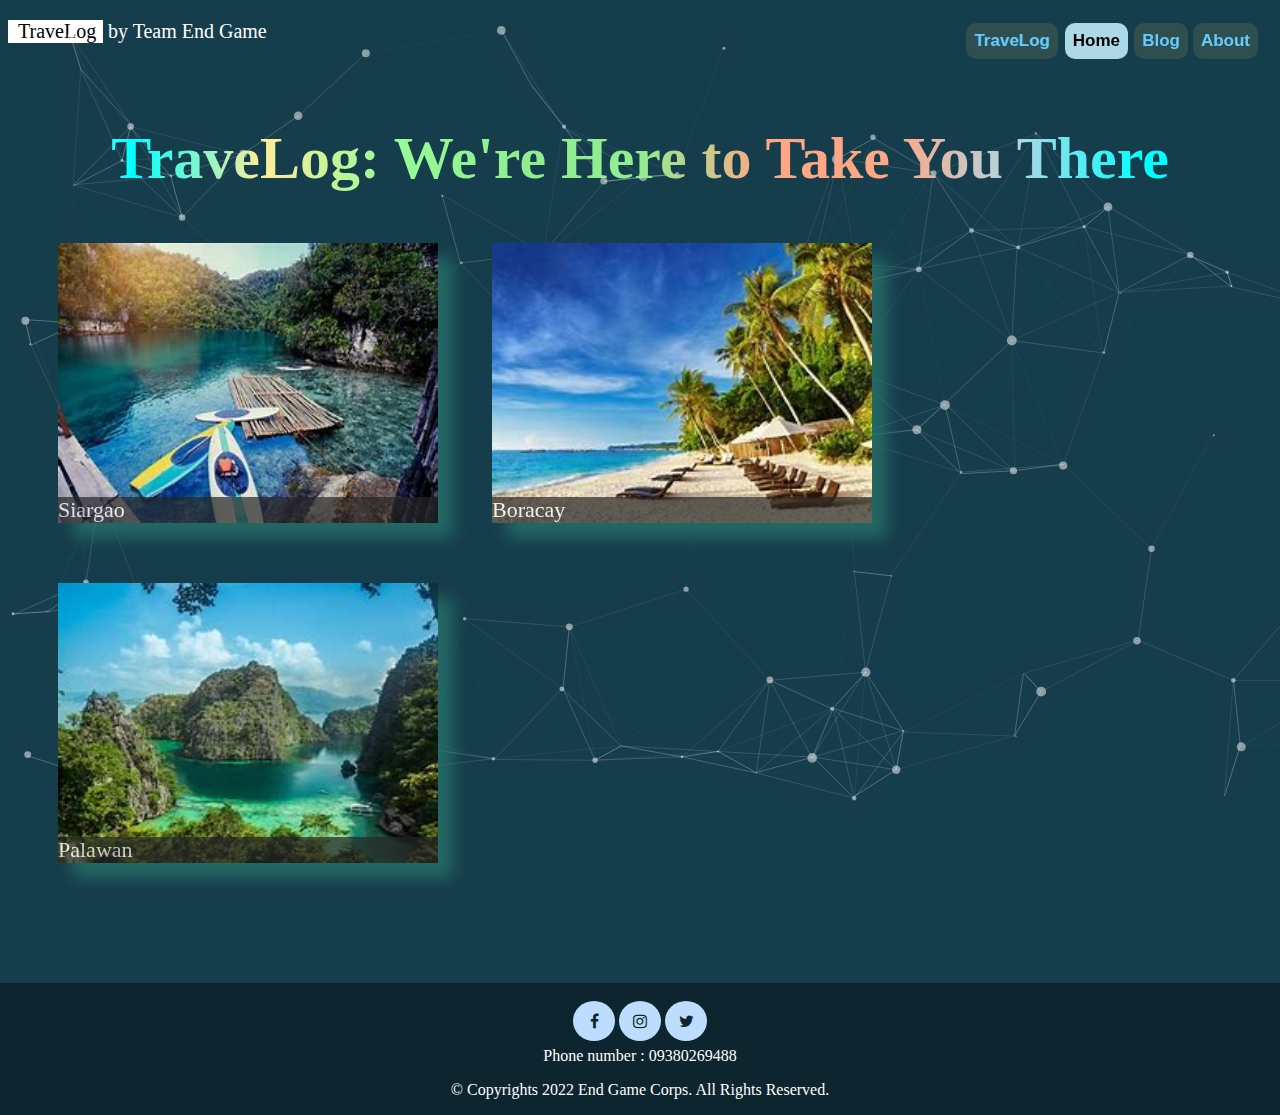
<file: index.html>
<!DOCTYPE html>
<html>
<head>
	<meta charset="utf-8">
	<meta name="viewport" content="width=device-width, initial-scale=1">
	<link rel="stylesheet" type="text/css" href="Home.css">
	<link rel="stylesheet" href="https://cdnjs.cloudflare.com/ajax/libs/font-awesome/4.7.0/css/font-awesome.min.css">
	<title>Home</title>
</head>

<body>
	<div id="particles-js"></div>
	<script type="text/javascript" src="particles.js"></script>
<script type="text/javascript" src="app.js"></script>

<nav>
	<p class="p1">TraveLog</p>
	<p class="p2">by Team End Game</p>
	<a class="button" href="TraveLog.html" id="button">TraveLog</a>
	<a class="button1" href="index.html" id="button1">Home</a>
	<a class="button2" href="Blog.html" id="button2">Blog</a>
    <a class="button3" href="About.html" id="button3">About</a>
</nav>   

<div class="menu" onclick="myFunction(this)">
  <div class="bar1"></div>
  <div class="bar2"></div>
  <div class="bar3"></div>
 <ul>
        <li><a class="b2" href="TraveLog.html" id="button">TraveLog</a></li>
 	<li><a class="b1" href="index.html" id="button1">Home</a></li>
	<li><a class="b2" href="Blog.html" id="button2">Blog</a></li>
   	<li><a class="b3" href="About.html" id="button3">About</a></li>
 </ul>
</div>
<script>
function myFunction(x) {
  x.classList.toggle("change");
}
</script> 

<h1 class="header">TraveLog: We're Here to Take You There</h1>

<section class="home">

<div class="pic1">
	<img src="SiargaoPics/Siargao.jfif" alt="Siargao" width="380" height="280">
	<div class="bottom-left">Siargao</div>
</div>
	<div class="pic2">
	<img id="bora" src="BoracayPics/Boracay.jfif" alt="Boracay" width="380" height="280">
	<div class="bottom-left">Boracay</div>
</div>
	<div class="pic3">
	<img src="PalawanPics/Palawan.jfif" alt="Palawan" width="380" height="280">
	<div class="bottom-left">Palawan</div>
</div>
 
</section>


<section class="home2">
<figure class="img1">
	<img src="SiargaoPics/Siargao.jfif" alt="Siargao" width="380" height="280">
	<figcaption>Siargao</figcaption>
</figure>
<figure class="img2">
	<img src="BoracayPics/Boracay.jfif" alt="Boracay" width="380" height="280">
	<figcaption>Boracay</figcaption>
</figure>
	<figure  class="img3">
	<img src="PalawanPics/Palawan.jfif" alt="Palawan" width="380" height="280">
	<figcaption>Palawan</figcaption>
</figure>
</section>

	
<div class="end">
	<br>
	<a href="https://www.facebook.com/profile.php?id=100088860035411&mibextid=ZbWKwL" class="fa fa-facebook"></a>
	<a href="https://www.instagram.com/travelog_blog/" class="fa fa-instagram"></a>
	<a href="https://twitter.com/TraveLog_blog?t=EOVPJsuxERHLTz2w1bLsKA&s=09" class="fa fa-twitter"></a>
	<p>Phone number : 09380269488</p>
	<p>© Copyrights 2022 End Game Corps. All Rights Reserved.</p>
</div>

<br>
</body>
 
</html>
</file>
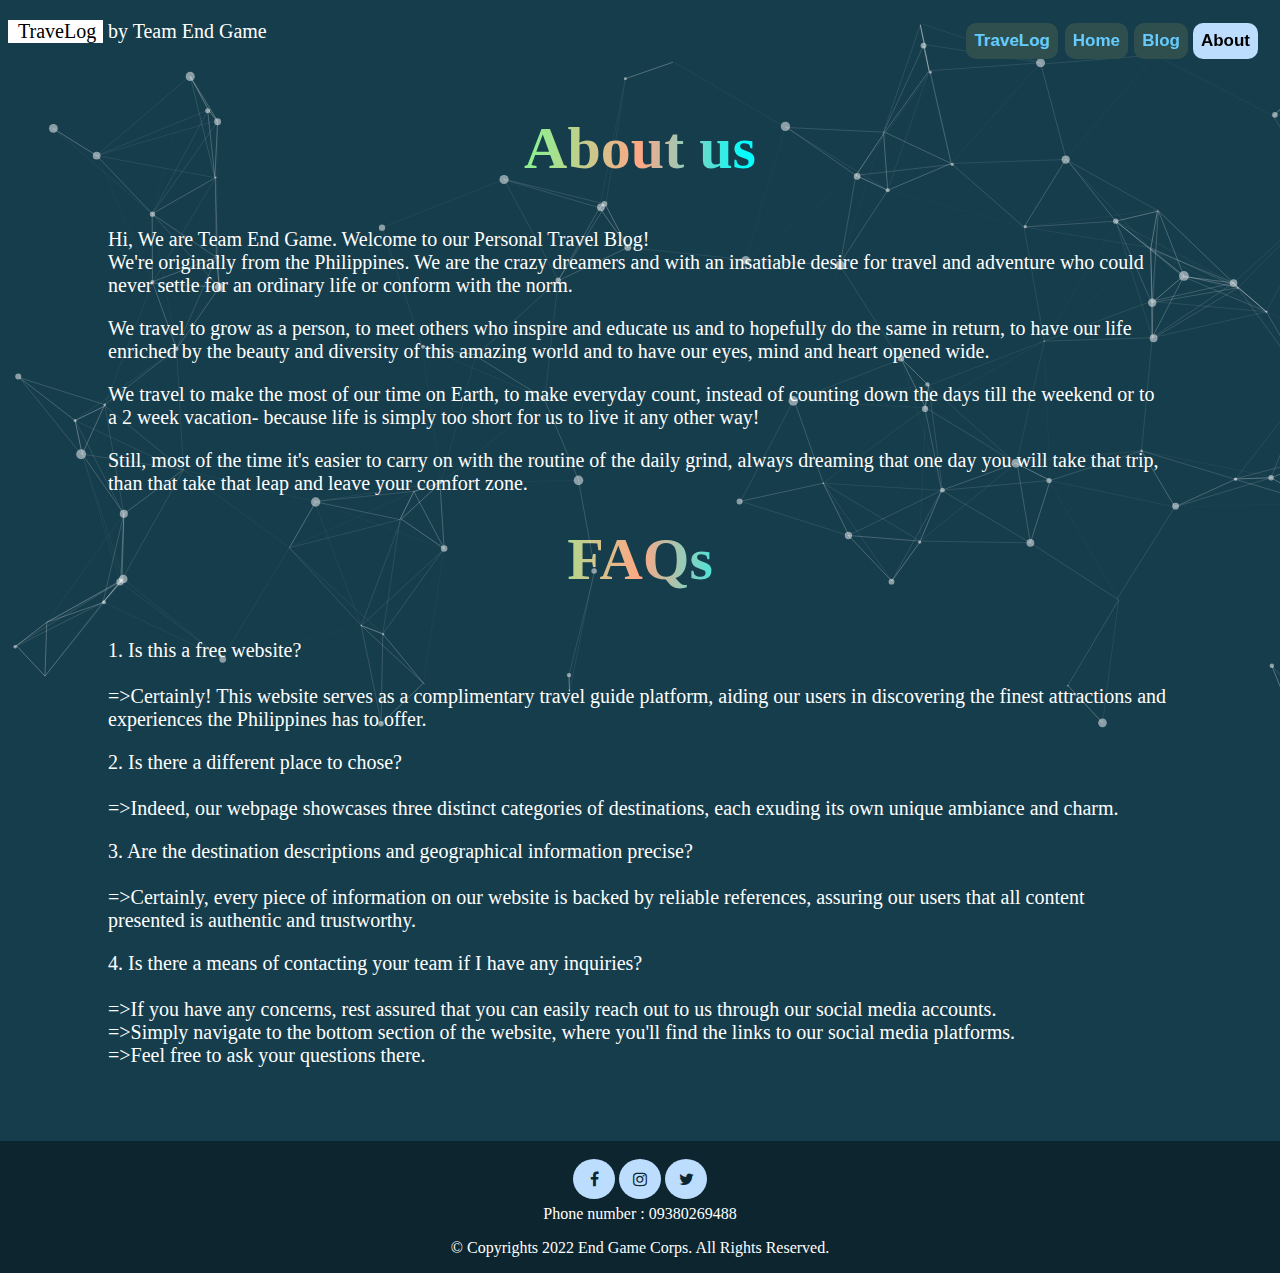
<file: About.html>
<!DOCTYPE html>
<html>
<head>
	<meta charset="utf-8">
	<meta name="viewport" content="width=device-width, initial-scale=1">
	<link rel="stylesheet" type="text/css" href="About.css">
	<link rel="stylesheet" href="https://cdnjs.cloudflare.com/ajax/libs/font-awesome/4.7.0/css/font-awesome.min.css">
	<title>About us</title>
</head>
<body>
<div id="particles-js"></div>
<script type="text/javascript" src="particles.js"></script>
<script type="text/javascript" src="app.js"></script>

	<nav>
		<p class="p1">TraveLog</p>
		<p class="p2">by Team End Game</p>
		<a class="button" href="TraveLog.html" id="button">TraveLog</a>
		<a class="button1" href="index.html">Home</a>
		<a class="button2" href="Blog.html">Blog</a>
   		<a class="button3" href="About.html">About</a>
   	</nav>
<div class="menu" onclick="myFunction(this)">
  <div class="bar1"></div>
  <div class="bar2"></div>
  <div class="bar3"></div>
 <ul>
        <li><a class="b2" href="TraveLog.html" id="button">TraveLog</a></li>
 	<li><a class="b1" href="index.html" id="button1">Home</a></li>
	<li><a class="b2" href="Blog.html" id="button2">Blog</a></li>
   	<li><a class="b3" href="About.html" id="button3">About</a></li>
 </ul>
</div>
<script>
function myFunction(x) {
  x.classList.toggle("change");
}
</script>
<h1 class="header">About us</h1>
	<section class="about">		
		<p class="p3">
			Hi, We are Team End Game. Welcome to our Personal Travel Blog!<br>
			We're originally from the Philippines. We are the crazy dreamers and with an insatiable desire for travel and adventure who could<br>
			never settle for an ordinary life or conform with the norm.
		</p>
		<p class="p4">
			We travel to grow as a person, to meet others who inspire and educate us and to hopefully do the same in return, to have our life<br>
			enriched by the beauty and diversity of this amazing world and to have our eyes, mind and heart opened wide.
		</p>
			<p class="p5">
			We travel to make the most of our time on Earth, to make everyday count, instead of counting down the days till the weekend or to<br>
			a 2 week vacation- because life is simply too short for us to live it any other way!
		</p>
			<p class="p6">
			Still, most of the time it's easier to carry on with the routine of the daily grind, always dreaming that one day you will take that trip,<br>
			than that take that leap and leave your comfort zone.
		</p>
	</section>
	<h1 class="header">FAQs</h1>
	<section class="about">		
		<p class="p3">
			1. Is this a free website?<br><br>
			=>Certainly! This website serves as a complimentary travel guide platform, aiding our users in discovering the finest attractions and <br>
			experiences the Philippines has to offer.

		</p>
		<p class="p4">
			2. Is there a different place to chose?<br><br>
			=>Indeed, our webpage showcases three distinct categories of destinations, each exuding its own unique ambiance and charm. 
		</p>
			<p class="p5">
			3. Are the destination descriptions and geographical information precise?<br><br>
			=>Certainly, every piece of information on our website is backed by reliable references, assuring our users that all content <br>
			presented is authentic and trustworthy.
		</p>
			<p class="p6">
			4. Is there a means of contacting your team if I have any inquiries?<br><br>
			=>If you have any concerns, rest assured that you can easily reach out to us through our social media accounts. <br>
			=>Simply navigate to the bottom section of the website, where you'll find the links to our social media platforms. <br>
			=>Feel free to ask your questions there.
		</p>
	</section>
<br><br><br>
<div class="end">
	<br>
	<a href="https://www.facebook.com/profile.php?id=100088860035411&mibextid=ZbWKwL" class="fa fa-facebook"></a>
	<a href="https://www.instagram.com/travelog_blog/" class="fa fa-instagram"></a>
	<a href="https://twitter.com/TraveLog_blog?t=EOVPJsuxERHLTz2w1bLsKA&s=09" class="fa fa-twitter"></a>
	<p>Phone number : 09380269488</p>
	<p>© Copyrights 2022 End Game Corps. All Rights Reserved.</p>
</div>

</body>
</html>
</file>
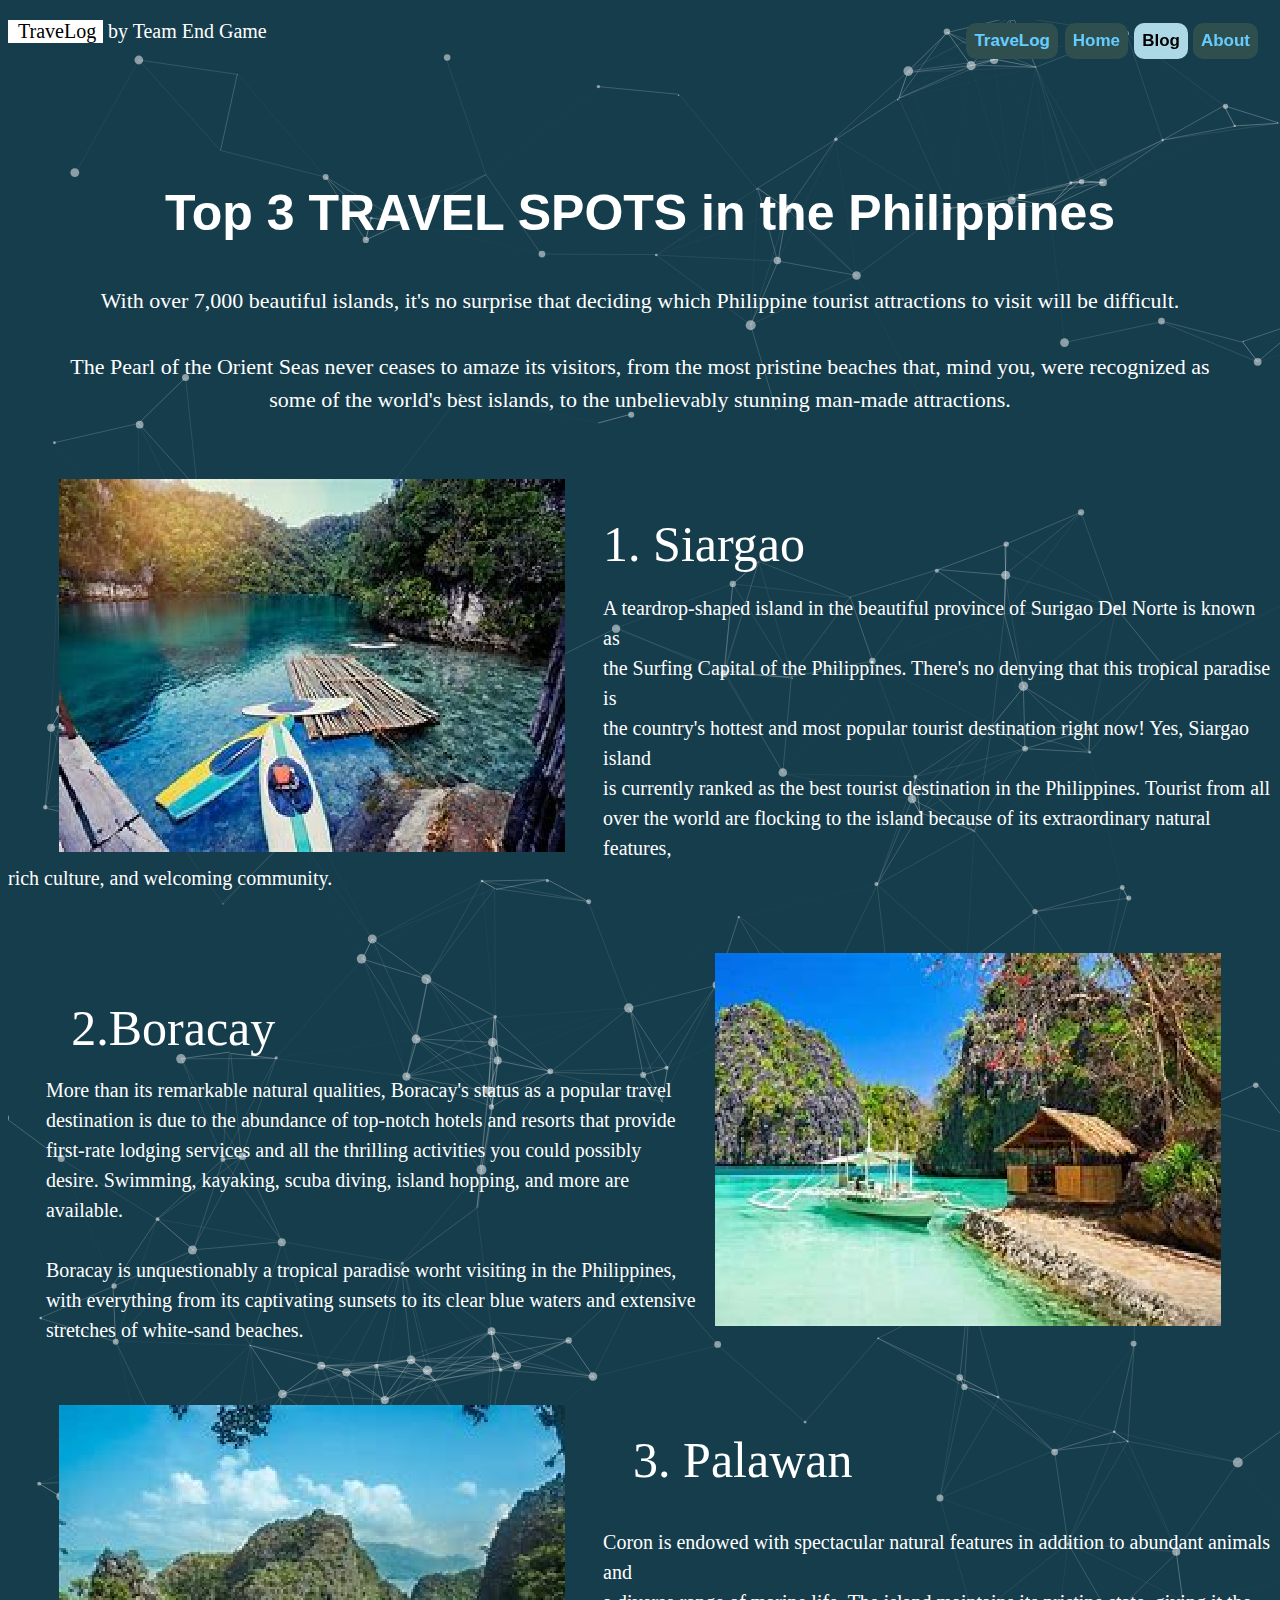
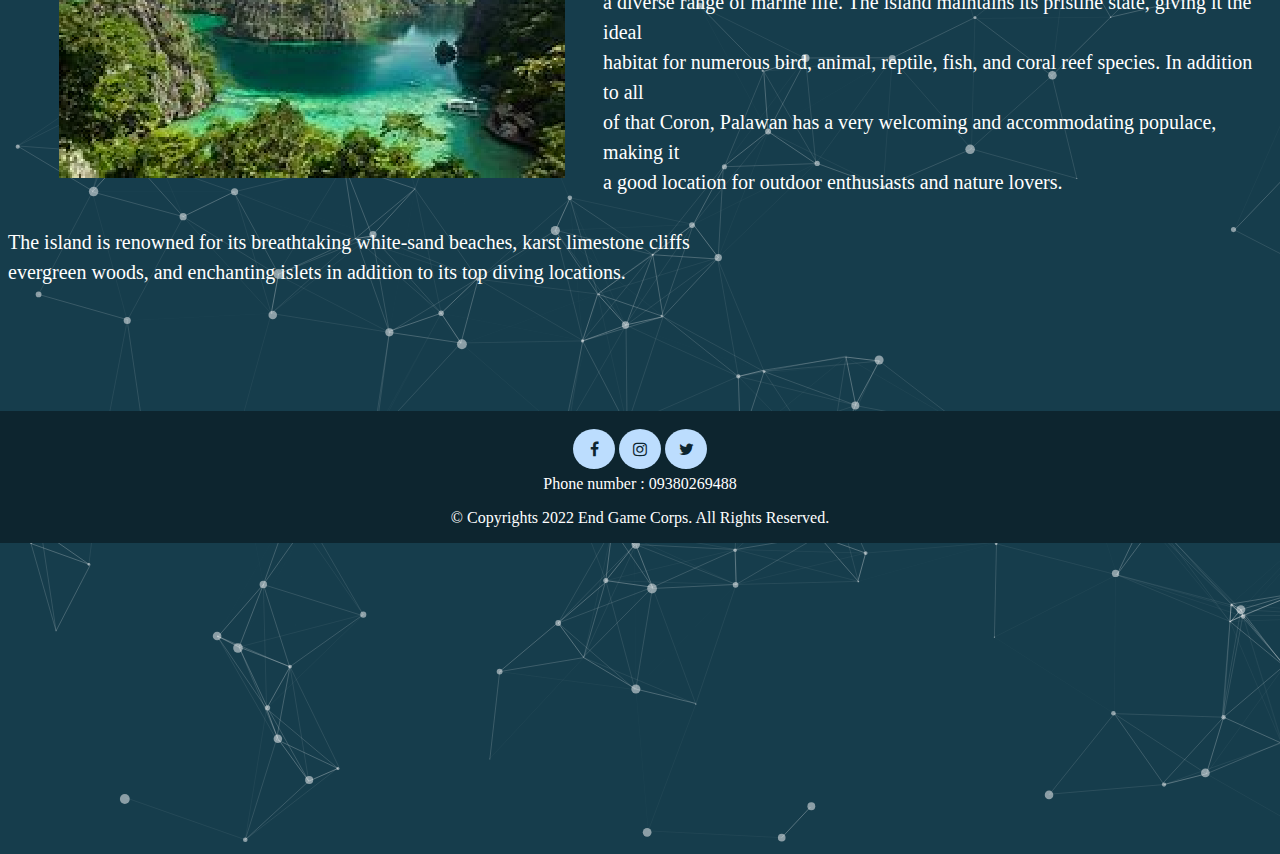
<file: Blog.html>
<!DOCTYPE html>
<html>
<head>
	<meta charset="utf-8">
	<meta name="viewport" content="width=device-width, initial-scale=1">
	<link rel="stylesheet" type="text/css" href="Blog.css">
	<link rel="stylesheet" href="https://cdnjs.cloudflare.com/ajax/libs/font-awesome/4.7.0/css/font-awesome.min.css">
	<title>Blog</title>
</head>
<body>
<div id="particles-js"></div>
<script type="text/javascript" src="particles.js"></script>
<script type="text/javascript" src="app.js"></script>


	<nav>
	<p class="p1">TraveLog</p>
	<p class="p2">by Team End Game</p>
	<a class="button" href="TraveLog.html" id="button">TraveLog</a>
	<a class="button1" href="index.html" id="button1">Home</a>
	<a class="button2" href="Blog.html" id="button2">Blog</a>
    <a class="button3" href="About.html" id="button3">About</a>
	</nav>
<div class="menu" onclick="myFunction(this)">
  <div class="bar1"></div>
  <div class="bar2"></div>
  <div class="bar3"></div>
 <ul>
        <li><a class="b1" href="TraveLog.html" id="button">TraveLog</a></li>
 	<li><a class="b1" href="index.html" id="button1">Home</a></li>
	<li><a class="b2" href="Blog.html" id="button2">Blog</a></li>
   	<li><a class="b3" href="About.html" id="button3">About</a></li>
 </ul>
</div>
<script>
function myFunction(x) {
  x.classList.toggle("change");
}
</script>
	
	
	
	
    <h2 class="header">Top 3 TRAVEL SPOTS in the Philippines</h1>
<section class="blog">
    <p class="p3">With over 7,000 beautiful islands, it's no surprise that deciding which Philippine tourist attractions to visit will be difficult.<br><br>
    The Pearl of the Orient Seas never ceases to amaze its visitors, from the most pristine beaches that, mind you, were recognized as<br>
    some of the world's best islands, to the unbelievably stunning man-made attractions.</p>
   	<img src="SiargaoPics/Siargao.jfif" class="pic1" align="left">
   	<br><br>
   	<a href="https://guidetothephilippines.ph/articles/what-to-experience/siargao-tourist-spots" class="p4">1. Siargao</a><br>
   	<p class="p5">
   		A teardrop-shaped island in the beautiful province of Surigao Del Norte is known as<br>
   		the Surfing Capital of the Philippines. There's no denying that this tropical paradise is<br>
   		the country's hottest and most popular tourist destination right now! Yes, Siargao island<br>
   		is currently ranked as the best tourist destination in the Philippines. Tourist from all<br>
   		over the world are flocking to the island because of its extraordinary natural features,<br>
   		rich culture, and welcoming community.
   </p>

   	<img src="BoracayPics/Boracay2.jfif" class="pic2" align="right">
   	<br><br>
   	<p class="p6">2.Boracay</p><br>
   	<p class="p7">
   		More than its remarkable natural qualities, Boracay's status as a popular travel<br>
   		destination is due to the abundance of top-notch hotels and resorts that provide<br>
   		first-rate lodging services and all the thrilling activities you could possibly<br>
   		desire. Swimming, kayaking, scuba diving, island hopping, and more are available.<br><br>
   		Boracay is unquestionably a tropical paradise worht visiting in the Philippines,<br>
   		with everything from its captivating sunsets to its clear blue waters and extensive<br>
   		stretches of white-sand beaches.
   </p>
   	<img src="PalawanPics/Palawan.jfif" class="pic3" align="left">
   	<br><br>
   	<p class="p4">3. Palawan</p><br>
   	<p class="p5">
   		Coron is endowed with spectacular natural features in addition to abundant animals and<br>
   		a diverse range of marine life. The island maintains its pristine state, giving it the ideal<br>
   		habitat for numerous bird, animal, reptile, fish, and coral reef species. In addition to all<br>
   		of that Coron, Palawan has a very welcoming and accommodating populace, making it<br>
   		a good location for outdoor enthusiasts and nature lovers.<br><br>
   		The island is renowned for its breathtaking white-sand beaches, karst limestone cliffs<br>
   		evergreen woods, and enchanting islets in addition to its top diving locations.
   </p>
</section>

<div class="end">
	<br>
	<a href="https://www.facebook.com/profile.php?id=100088860035411&mibextid=ZbWKwL" class="fa fa-facebook"></a>
	<a href="https://www.instagram.com/travelog_blog/" class="fa fa-instagram"></a>
	<a href="https://twitter.com/TraveLog_blog?t=EOVPJsuxERHLTz2w1bLsKA&s=09" class="fa fa-twitter"></a>
	<p>Phone number : 09380269488</p>
	<p>© Copyrights 2022 End Game Corps. All Rights Reserved.</p>
</div>
</body>
</html>
</file>
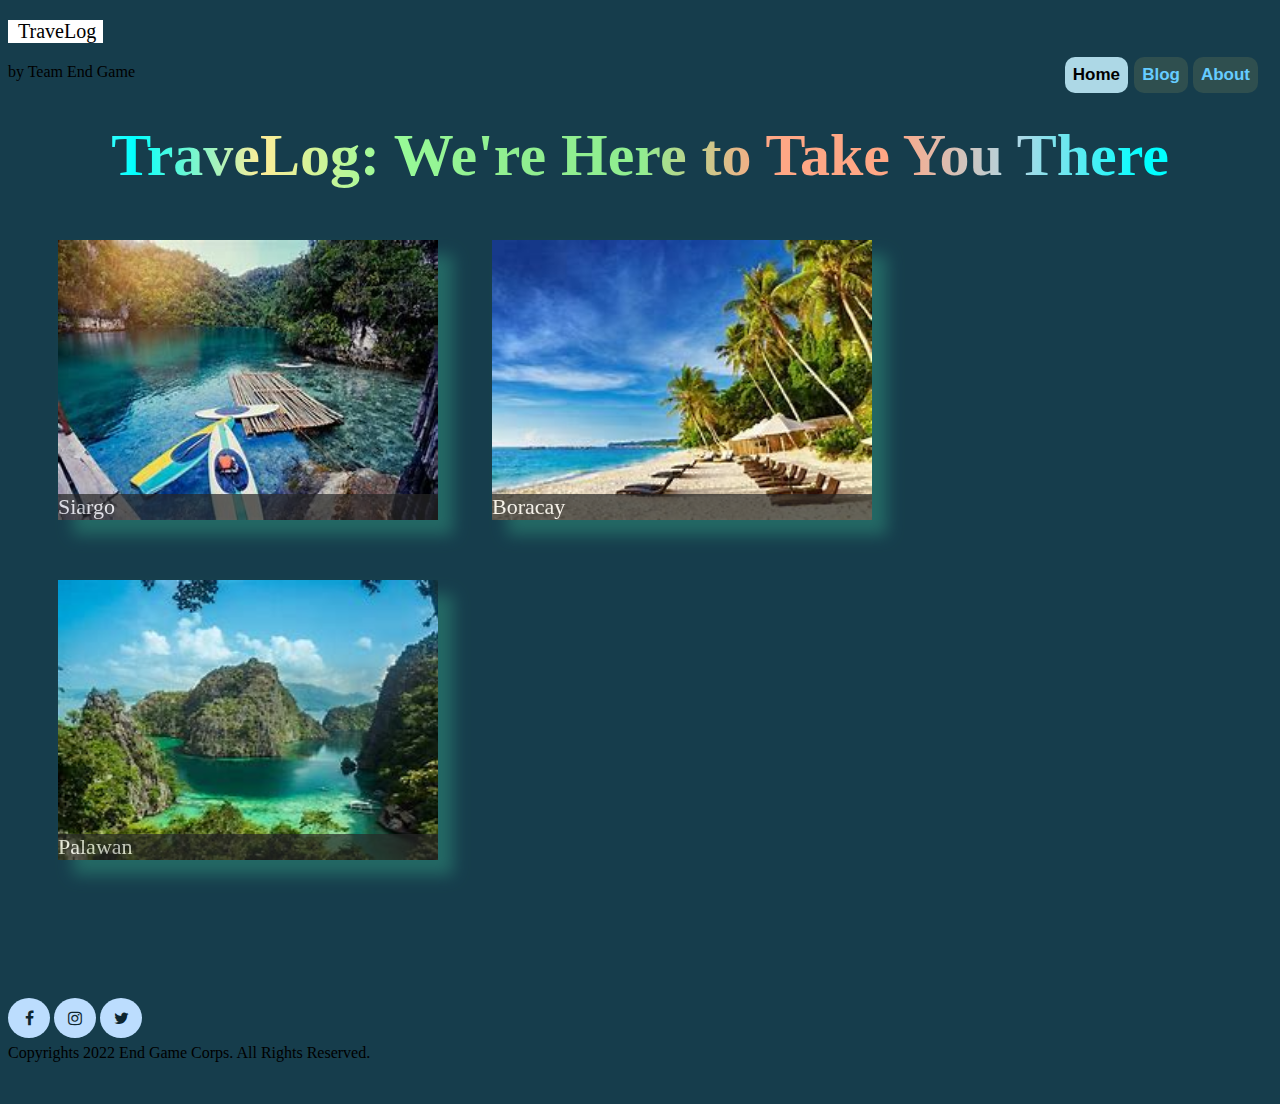
<file: Home.html>
<!DOCTYPE html>
<html>
<head>
	<meta charset="utf-8">
	<meta name="viewport" content="width=device-width, initial-scale=1">
	<link rel="stylesheet" type="text/css" href="Home.css">
	<link rel="stylesheet" href="https://cdnjs.cloudflare.com/ajax/libs/font-awesome/4.7.0/css/font-awesome.min.css">
	<title>Home</title>
</head>
<body>
	<p class="p1">TraveLog</p>
	<p class="p6">by Team End Game</p>
	<a class="button1" href="Home.html" id="button1">Home</a>
	<a class="button2" href="Blog.html" id="button2">Blog</a>
    <a class="button3" href="About.html" id="button3">About</a>
<h1 class="header">TraveLog: We're Here to Take You There</h1>
<div class="pic1">
	<img src="SiargaoPics/Siargao.jfif" alt="Siargao" width="380" height="280">
	<div class="bottom-left">Siargo</div>
</div>
	<div class="pic2">
	<img src="BoracayPics/Boracay.jfif" alt="Boracay" width="380" height="280">
	<div class="bottom-left">Boracay</div>
</div>
	<div class="pic3">
	<img src="PalawanPics/Palawan.jfif" alt="Palawan" width="380" height="280">
	<div class="bottom-left">Palawan</div>
</div>
	
<div class="p5">
	<br>
	<a href="https://www.facebook.com/" class="fa fa-facebook"></a>
	<a href="https://www.instagram.com/" class="fa fa-instagram"></a>
	<a href="https://www.twitter.com/" class="fa fa-twitter"></a>
	<p>Copyrights 2022 End Game Corps. All Rights Reserved.</p>
</div>

<br>
</body>
</html>
</file>
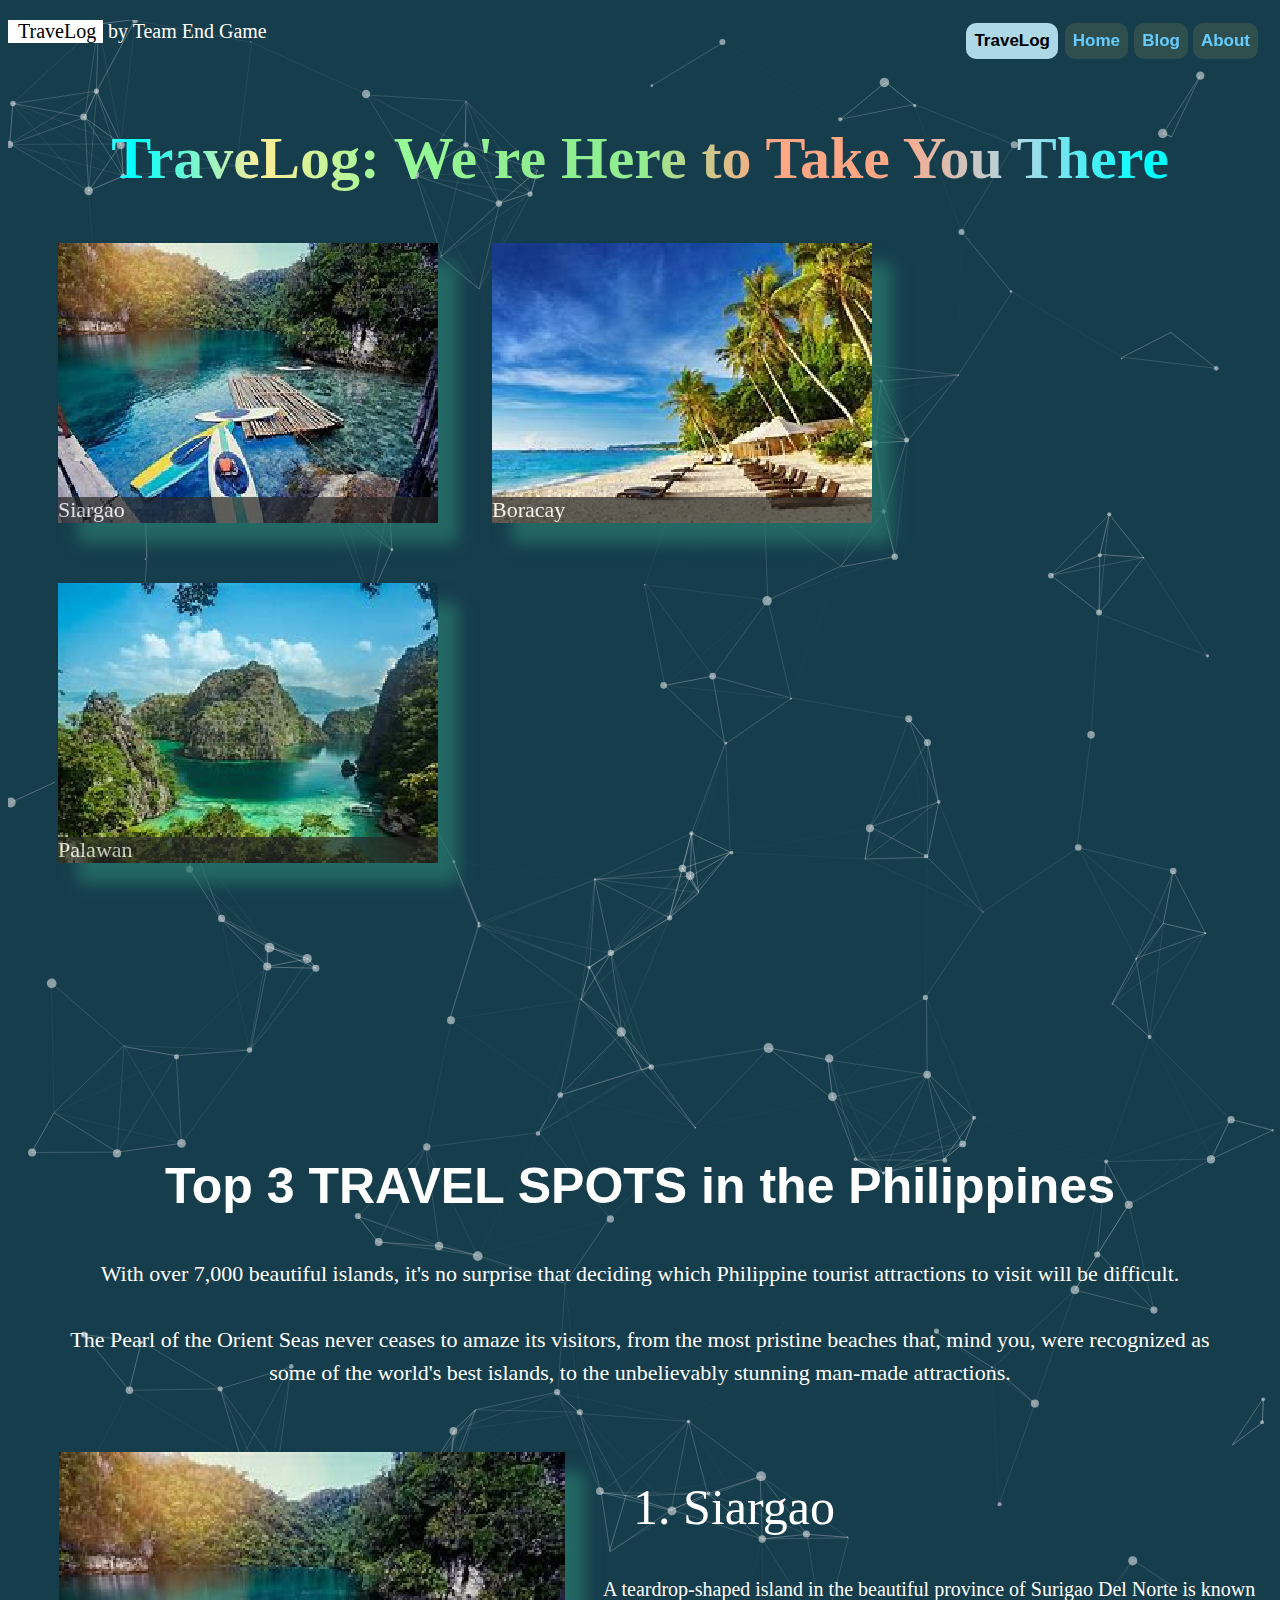
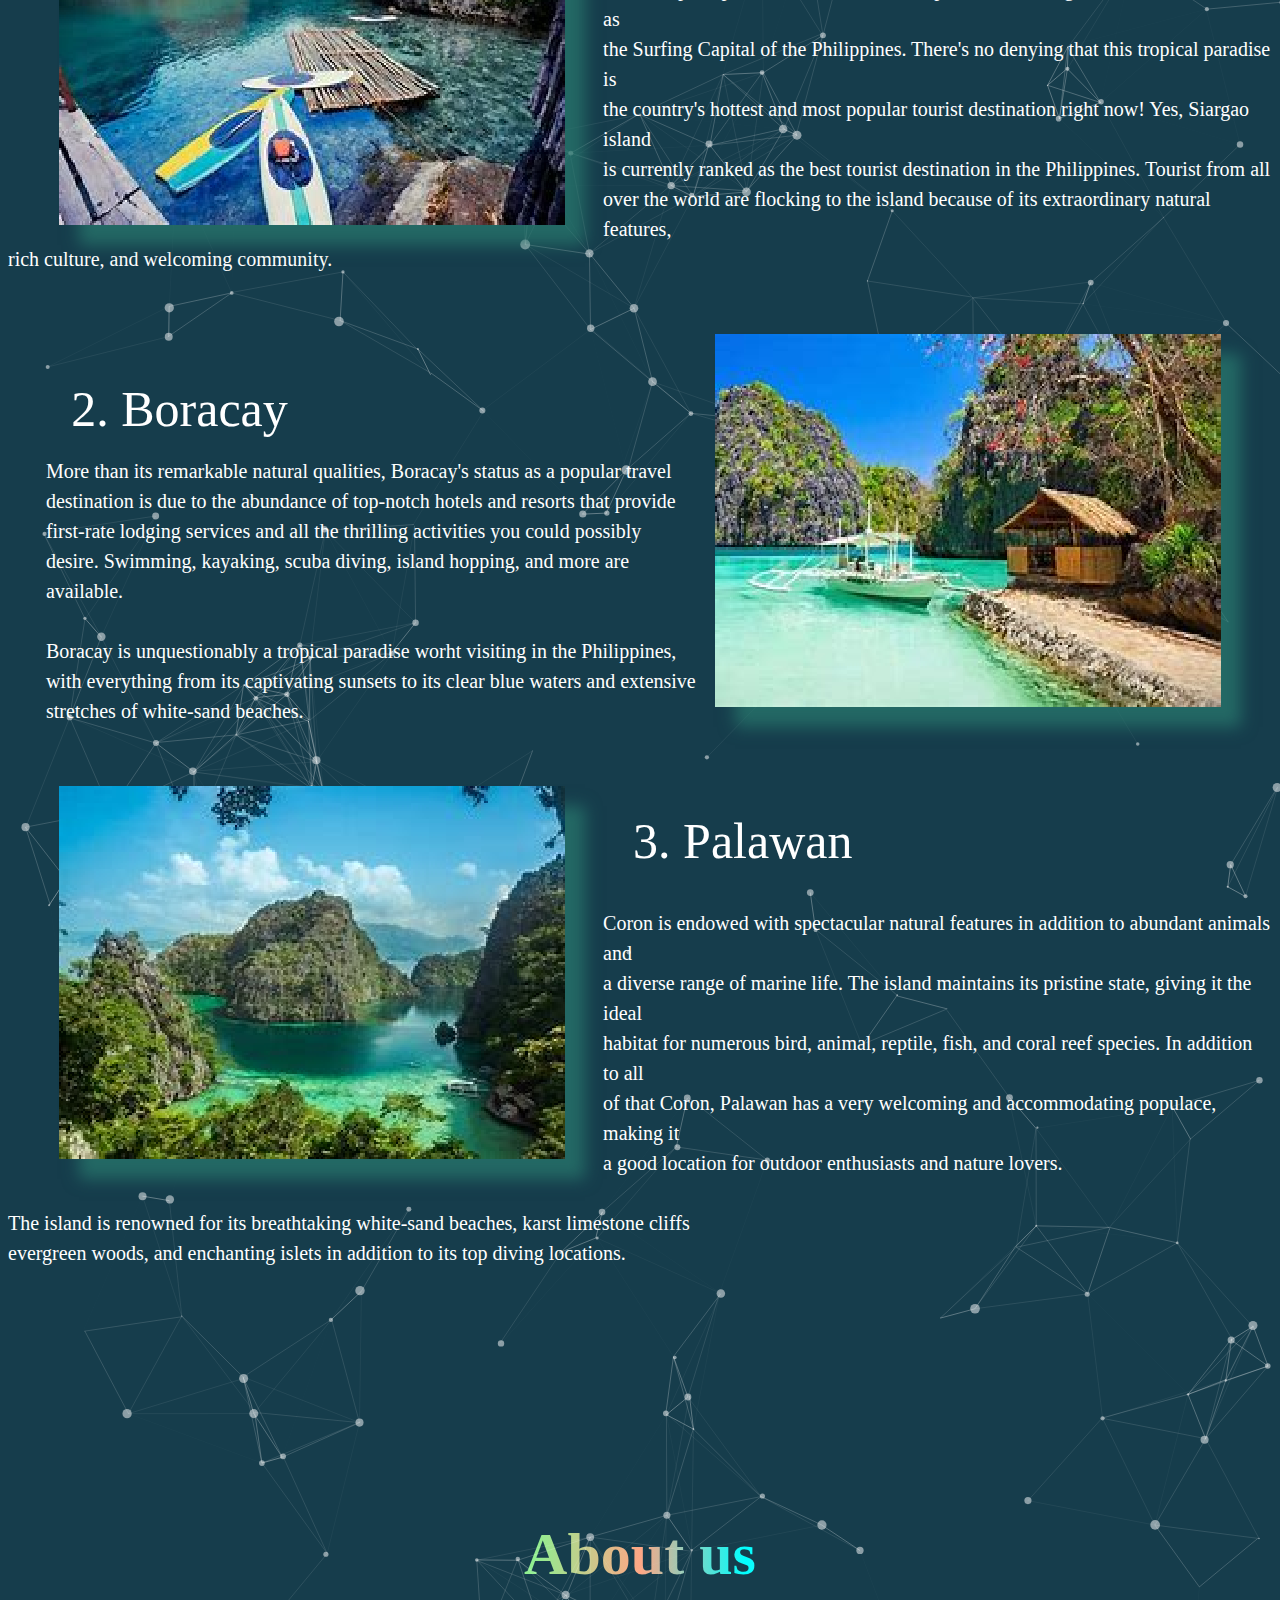
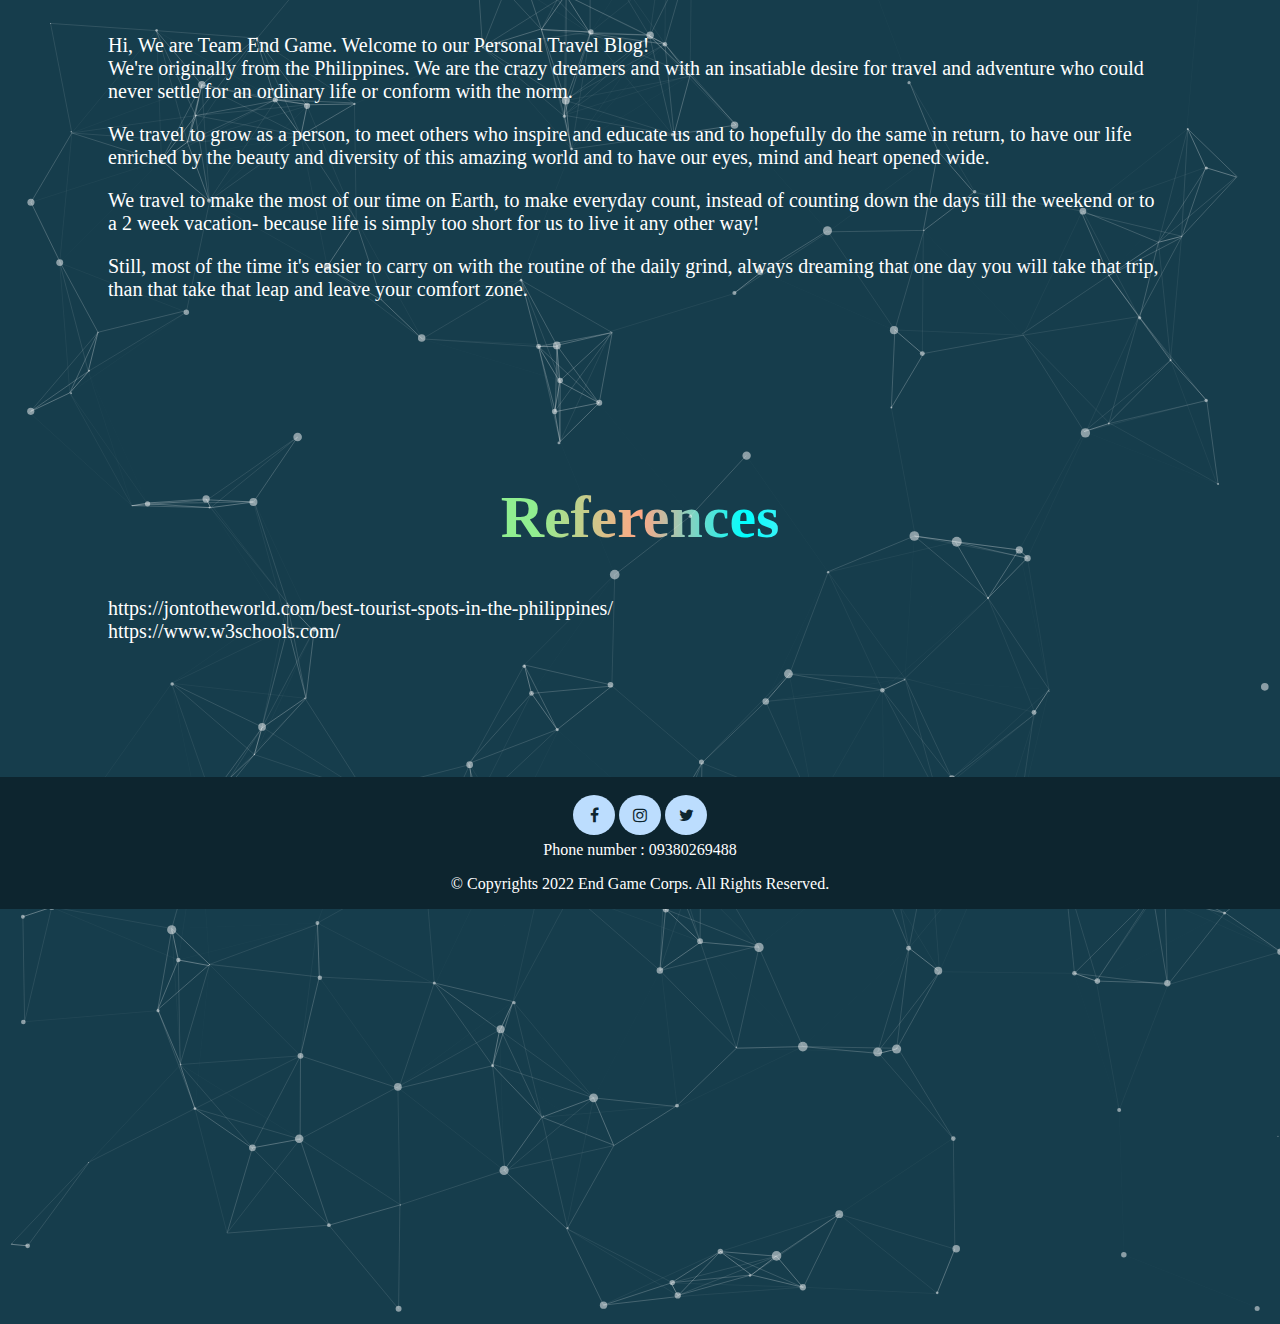
<file: TraveLog.html>
<!DOCTYPE html>
<html>
<head>
	<meta charset="utf-8">
	<meta name="viewport" content="width=device-width, initial-scale=1">
	<link rel="stylesheet" type="text/css" href="TraveLog.css">
	<link rel="stylesheet" href="https://cdnjs.cloudflare.com/ajax/libs/font-awesome/4.7.0/css/font-awesome.min.css">
	<title>TraveLog</title>
</head>

<body>
	<div id="particles-js"></div>
	<script type="text/javascript" src="particles.js"></script>
<script type="text/javascript" src="app.js"></script>

<nav>
	<p class="p1">TraveLog</p>
	<p class="p2">by Team End Game</p>
	<a class="button" href="TraveLog.html" id="button">TraveLog</a>
	<a class="button1" href="index.html" id="button1">Home</a>
	<a class="button2" href="Blog.html" id="button2">Blog</a>
    <a class="button3" href="About.html" id="button3">About</a>

</nav>   

<div class="menu" onclick="myFunction(this)">
  <div class="bar1"></div>
  <div class="bar2"></div>
  <div class="bar3"></div>
 <ul>
        <li><a class="b2" href="TraveLog.html" id="button">TraveLog</a></li>
 	<li><a class="b1" href="index.html" id="button1">Home</a></li>
	<li><a class="b1" href="Blog.html" id="button2">Blog</a></li>
   	<li><a class="b3" href="About.html" id="button3">About</a></li>
 </ul>
</div>
<script>
function myFunction(x) {
  x.classList.toggle("change");
}
</script> 

<h1 class="header">TraveLog: We're Here to Take You There</h1>

<section class="home">

<div class="pic1">
	<img src="SiargaoPics/Siargao.jfif" alt="Siargao" width="380" height="280">
	<div class="bottom-left">Siargao</div>
</div>
	<div class="pic2">
	<img src="BoracayPics/Boracay.jfif" alt="Boracay" width="380" height="280">
	<div class="bottom-left">Boracay</div>
</div>
	<div class="pic3">
	<img src="PalawanPics/Palawan.jfif" alt="Palawan" width="380" height="280">
	<div class="bottom-left">Palawan</div>
</div>
  
</section>


<section class="home2">
	<figure class="img1">
	<img src="SiargaoPics/Siargao.jfif" alt="Siargao" width="380" height="280">
	<figcaption>Siargao</figcaption>
</figure>
	<figure class="img2">
	<img src="BoracayPics/Boracay.jfif" alt="Boracay" width="380" height="280">
	<figcaption>Boracay</figcaption>
</figure>
	<figure class="img3">
	<img src="PalawanPics/Palawan.jfif" alt="Palawan" width="380" height="280">
	<figcaption>Palawan</figcaption>
</figure>


</section>

<br><br><br><br><br><br><br><br>


<h2 class="header2">Top 3 TRAVEL SPOTS in the Philippines</h1>
<section class="blog">
    <p class="p3">With over 7,000 beautiful islands, it's no surprise that deciding which Philippine tourist attractions to visit will be difficult.<br><br>
    The Pearl of the Orient Seas never ceases to amaze its visitors, from the most pristine beaches that, mind you, were recognized as<br>
    some of the world's best islands, to the unbelievably stunning man-made attractions.</p>
   	<img src="SiargaoPics/Siargao.jfif" class="pic4" align="left">
   	<br><br>
   	<p class="p4">1. Siargao</p><br>
   	<p class="p5">
   		A teardrop-shaped island in the beautiful province of Surigao Del Norte is known as<br>
   		the Surfing Capital of the Philippines. There's no denying that this tropical paradise is<br>
   		the country's hottest and most popular tourist destination right now! Yes, Siargao island<br>
   		is currently ranked as the best tourist destination in the Philippines. Tourist from all<br>
   		over the world are flocking to the island because of its extraordinary natural features,<br>
   		rich culture, and welcoming community.
   </p>

   	<img src="BoracayPics/Boracay2.jfif" class="pic5" align="right">
   	<br><br>
   	<p class="p6">2. Boracay</p><br>
   	<p class="p7">
   		More than its remarkable natural qualities, Boracay's status as a popular travel<br>
   		destination is due to the abundance of top-notch hotels and resorts that provide<br>
   		first-rate lodging services and all the thrilling activities you could possibly<br>
   		desire. Swimming, kayaking, scuba diving, island hopping, and more are available.<br><br>
   		Boracay is unquestionably a tropical paradise worht visiting in the Philippines,<br>
   		with everything from its captivating sunsets to its clear blue waters and extensive<br>
   		stretches of white-sand beaches.
   </p>
   	<img src="PalawanPics/Palawan.jfif" class="pic6" align="left">
   	<br><br>
   	<p class="p4">3. Palawan</p><br>
   	<p class="p5">
   		Coron is endowed with spectacular natural features in addition to abundant animals and<br>
   		a diverse range of marine life. The island maintains its pristine state, giving it the ideal<br>
   		habitat for numerous bird, animal, reptile, fish, and coral reef species. In addition to all<br>
   		of that Coron, Palawan has a very welcoming and accommodating populace, making it<br>
   		a good location for outdoor enthusiasts and nature lovers.<br><br>
   		The island is renowned for its breathtaking white-sand beaches, karst limestone cliffs<br>
   		evergreen woods, and enchanting islets in addition to its top diving locations.
   </p>
</section>

<br><br><br><br><br><br><br><br><br>

<h1 class="header3">About us</h1>
	<section class="about">		
		<p class="p8">
			Hi, We are Team End Game. Welcome to our Personal Travel Blog!<br>
			We're originally from the Philippines. We are the crazy dreamers and with an insatiable desire for travel and adventure who could<br>
			never settle for an ordinary life or conform with the norm.
		</p>
		<p class="p9">
			We travel to grow as a person, to meet others who inspire and educate us and to hopefully do the same in return, to have our life<br>
			enriched by the beauty and diversity of this amazing world and to have our eyes, mind and heart opened wide.
		</p>
			<p class="p10">
			We travel to make the most of our time on Earth, to make everyday count, instead of counting down the days till the weekend or to<br>
			a 2 week vacation- because life is simply too short for us to live it any other way!
		</p>
			<p class="p11">
			Still, most of the time it's easier to carry on with the routine of the daily grind, always dreaming that one day you will take that trip,<br>
			than that take that leap and leave your comfort zone.
		</p>
	</section>
	<br><br><br><br>
	<h1 class="header3">References</h1>
	<section class="about">		
		<p class="p8">
		https://jontotheworld.com/best-tourist-spots-in-the-philippines/ <br>
		https://www.w3schools.com/
		</p>
		
	</section>
	<br><br><br>



	
<div class="end">
	<br>
	<a href="https://www.facebook.com/profile.php?id=100088860035411&mibextid=ZbWKwL" class="fa fa-facebook"></a>
	<a href="https://www.instagram.com/travelog_blog/" class="fa fa-instagram"></a>
	<a href="https://twitter.com/TraveLog_blog?t=EOVPJsuxERHLTz2w1bLsKA&s=09" class="fa fa-twitter"></a>
	<p>Phone number : 09380269488</p>
	<p>© Copyrights 2022 End Game Corps. All Rights Reserved.</p>
</div>


</body>
 
</html>
</file>
<file: Home.css>
body {
  background: #163d4c;
}

#particles-js {
  height: 90vh;
  width: 200vh;
  position: absolute;
}

.home2 {
 display: none;
}

.p1 {
  text-indent: 10px;
  font-size: 20px;
  background-color: white;
  width: 95px;
}

.p2 {
  margin-top: -43px;
  text-indent: 100px;
  font-size: 20px;
  color: white;
}
.button {
  font-family: Arial, Helvetica, sans-serif;
background-color: darkslategray; /* Green */
  color: #66CCFF;
  padding: 8px;
  text-align: center;
  display: inline-block;
  font-size: 17px;
  margin: 4px 2px;
  cursor: pointer;
  border-radius: 10px;
  position: absolute;
  right: 220px;
  margin-top: -40px;
  text-decoration: none;
  font-weight: bolder;
}
.button1 {
  font-family: Arial, Helvetica, sans-serif;
background-color: lightblue; /* Green */
  color: black;
  padding: 8px;
  text-align: center;
  display: inline-block;
  font-size: 17px;
  margin: 4px 2px;
  cursor: pointer;
  border-radius: 10px;
  position: absolute;
  right: 150px;
  margin-top: -40px;
  text-decoration: none;
  font-weight: bolder;
}
.button:hover {
  background-color: lightblue;
  color: black;
}
.button1:hover {
  background-color: darkslategray;
  color: #66CCFF;
}
.button2:hover {
  background-color: lightblue;
  color: black;
}
.button3:hover {
  background-color: lightblue;
  color: black;
}
.button2 {
  font-family: Arial, Helvetica, sans-serif;
  background-color: darkslategray; /* Green */
  color: #66CCFF;
  padding: 8px;
  text-align: center;
  display: inline-block;
  font-size: 17px;
  margin: 4px 2px;
  cursor: pointer;
  border-radius: 10px;
  position: absolute;
  right: 90px;
  margin-top: -40px;
  text-decoration: none;
   font-weight: bolder;
}
.button3 {
  font-family: Arial, Helvetica, sans-serif;
  background-color: darkslategray; /* Green */
  color: #66CCFF;
  padding: 8px;
  text-align: center;
  display: inline-block;
  font-size: 17px;
  margin: 4px 2px;
  cursor: pointer;
  border-radius: 10px;
    position: absolute;
  right: 20px;
  margin-top: -40px;
  text-decoration: none;
   font-weight: bolder;
}

.header {
  position: relative;
  text-align: center;
  font-size: 60px;
  font-weight: bolder;
  background-image: linear-gradient(to right, white, cyan, #ffed98, palegreen, lightgreen,lightgreen,#ffa785,#ffa785,lightblue, cyan,cyan);
   color: transparent;
  background-clip: text;
  -webkit-background-clip: text;

}
.pic1 {
margin-bottom: 50px;
  margin-left: 50px;
    margin-top: 10px;
  display: inline-grid;
  position: relative;
   color: white;
    font-size: 22px;
    filter: brightness(90%);
    filter: contrast(20%);
    filter: saturate(100%);
box-shadow: #28786dbd 15px 15px 15px;
}

.pic2 {
margin-bottom: 50px;
  margin-left: 50px;
    margin-top: 10px;
  position: relative;
  display: inline-grid;
    color: white;
    font-size: 22px;
    filter: brightness(90%);
    filter: contrast(20%);
    filter: saturate(100%);
box-shadow: #28786dbd 15px 15px 15px;
}

.pic3 {
  margin-left: 50px;
    margin-top: 10px;
margin-bottom: 120px;
  position: relative;
  display: inline-grid;
    color: white;
    font-size: 22px;
    filter: brightness(90%);
    filter: contrast(20%);
    filter: saturate(100%);
box-shadow: #28786dbd 15px 15px 15px;
}


.fa {
    padding: 12px;
    width: 18px;
    text-align: center;
    text-decoration: none;
    border-radius: 50%;
}
.fa-facebook:hover {
    opacity: 0.7;
    color: white;
    background: #3B5998;
}
.fa-facebook {
  background: #bcddfe;
  color: #0d252f;
  display: inline-grid;
  margin-bottom: -10px;
}
.fa-instagram:hover {
    opacity: 0.7;
    color: white;
    background: #125688;
}
.fa-instagram {
  background: #bcddfe;
  color: #0d252f;
  display: inline-grid;
  margin-bottom: -10px;
}
.fa-twitter:hover {
  opacity: 0.7;
    color: white;
    background: #55AACE;
}
.fa-twitter {
    background: #bcddfe;
    color: #0d252f;
    display: inline-grid;
    margin-bottom: -10px;
}
.end {
  text-align: center;
  color: white ;
  font-size: 16px;
  position: absolute;
  left: 0;
bottom: auto;
  width: 100%;
  background-color: #0d252f;
}

.bottom-left {
  position: absolute;
  bottom: 0px;
  left: 0px;
  width: 380px;
  background: #262626;
  opacity: 0.7;
}

ul {
  visibility: hidden;
}
ul li {
  top: -40px;
  position: relative;
  text-indent: 12px;
  font-size: 18px;
  list-style-type: none;
  display: inline-block;
}
ul li .b {
  color: white;
text-decoration: none;
}

ul li .b1 {
  color: white;
}

ul li .b2 {
  color: white;
  text-decoration: none;
}

ul li .b3 {
  color: white;
  text-decoration: none;
}

figure {
  text-align: center;
  color: white;
margin-left: 12%;
margin-right: 12%;
}

figure img {
position: relative;
display: block;
  filter: brightness(90%);
    filter: contrast(20%);
    filter: saturate(100%);
   width: 100%;
   height: 100%;
box-shadow: #28786dbd 15px 15px 15px;
}

figcaption {
background: #262626;
opacity: 0.7;
text-align: left;
margin-top: -25px;
  color: white;
font-size: 22px;
margin-bottom:32px;
font-style: italicized;
text-transform: capitalized;
}


@media(max-width: 800px){

#particles-js { 
height: 400vh;
width: 100%;
}
  nav {
    display: none;
  } 
  .header {
  margin-left: 8%;
    margin-right: 8%;
    font-size: 34px;
    margin-bottom: 4%;
  }
.home {
    display: none;
  }
  .home2 {
margin-bottom:20%;
display: block;
   }
  .end {
font-size: 11px; 
position: absolute;
bottom: auto;
top: auto;
}
.fa {
padding:8px;
width: 12px;
}
.menu {
  position: relative;
  display: inline-block;
  cursor: pointer;
  margin-top: 10px;
  margin-left: 20px;
}

.bar1, .bar2, .bar3 {
  width: 32px;
  height: 4px;
  background-color: #fff;
  margin: 6px 0;
  transition: 0.4s;
}

.change .b1 {
  visibility: visible;
}
.change .b2 {
  visibility: visible;
}
.change .b3 {
  visibility: visible;
}


.change .button1 {
  display: block;
}

.change .bar1 {
  transform: translate(0, 11px) rotate(-45deg);
}

.change .bar2 {opacity: 0;}

.change .bar3 {
  transform: translate(0, -11px) rotate(45deg);
}


  }

@media(max-width: 500px) {
  .header {
    margin-bottom: 10%;
  }
#particles-js { 
height: 140vh;
width: 80%;
}
}
@media(max-width: 300px) {
    figcaption {
font-size: 16px;
}
}
</file>
<file: About.css>
body {
	background: #163d4c;
}
#particles-js {
  height: 80vh;
  width: 200vh;
  position: absolute;
}
.p1 {
  text-indent: 10px;
	font-size: 20px;
  background-color: white;
  width: 95px;
}
.p2 {
  margin-top: -43px;
  text-indent: 100px;
  font-size: 20px;
  color: white;
}
.button {
  font-family: Arial, Helvetica, sans-serif;
background-color: darkslategray; /* Green */
  color: #66CCFF;
  padding: 8px;
  text-align: center;
  display: inline-block;
  font-size: 17px;
  margin: 4px 2px;
  cursor: pointer;
  border-radius: 10px;
  position: absolute;
  right: 220px;
  margin-top: -40px;
  text-decoration: none;
  font-weight: bolder;
}
.button:hover {
  background-color: lightblue;
  color: black;
}

.button1 {
  font-family: Arial, Helvetica, sans-serif;
  background-color: darkslategray; /* Green */
  color: #66CCFF;
  padding: 8px;
  text-align: center;
  display: inline-block;
  font-size: 17px;
  margin: 4px 2px;
  cursor: pointer;
  border-radius: 10px;
  position: absolute;
  right: 150px;
  margin-top: -40px;
  text-decoration: none;
  font-weight: bolder;
}
.button1:hover {
  background-color: #bcddfe;
  color: black;
}

.button2:hover {
  background-color: #bcddfe;
  color: black;
}
.button3:hover {
  background-color: darkslategray;
  color: #66CCFF;
}

.button2 {
  font-family: Arial, Helvetica, sans-serif;
  background-color: darkslategray; /* Green */
  color: #66CCFF;
  padding: 8px;
  text-align: center;
  display: inline-block;
  font-size: 17px;
  margin: 4px 2px;
  cursor: pointer;
  border-radius: 10px;
  position: absolute;
  right: 90px;
  margin-top: -40px;
  text-decoration: none;
   font-weight: bolder;

}

.button3 {
  font-family: Arial, Helvetica, sans-serif;
  background-color: #bcddfe; /* Green */
  color: black;
  padding: 8px;
  text-align: center;
  display: inline-block;
  font-size: 17px;
  margin: 4px 2px;
  cursor: pointer;
  border-radius: 10px;
    position: absolute;
  right: 20px;
  margin-top: -40px;
  text-decoration: none;
   font-weight: bolder;
}

.header {
  text-align: center;
  font-size: 60px;
  font-weight: bolder;
  margin-top: 30px;
  margin-bottom: 45px;
  background-image: linear-gradient(to right,cyan, cyan, cyan, palegreen, lightgreen,lightgreen,#ffa785, cyan,lightblue,cyan,lightblue, cyan,cyan);
   color: transparent;
    background-clip: text;
  -webkit-background-clip: text;
  
}

.about {
  margin-left: 100px;
}

.p3{
  font-size: 20px;
  color: white;

}
.p4{

  font-size: 20px;
  color: white;

}
.p5{

  font-size: 20px;
  color: white;

}
.p6{

  font-size: 20px;
  color: white;

}


.fa {
    padding: 12px;
    width: 18px;
    text-align: center;
    text-decoration: none;
    border-radius: 50%;
}

.fa-facebook:hover {
    opacity: 0.7;
    color: white;
    background: #3B5998;
}
.fa-facebook {
  background: #bcddfe;
  color: #0d252f;
  display: inline-grid;
  margin-bottom: -10px;
}
.fa-instagram:hover {
    opacity: 0.7;
    color: white;
    background: #125688;
}
.fa-instagram {
  background: #bcddfe;
  color: #0d252f;
  display: inline-grid;
  margin-bottom: -10px;
}
.fa-twitter:hover {
  opacity: 0.7;
    color: white;
    background: #55AACE;
}
.fa-twitter {
    background: #bcddfe;
    color: #0d252f;
    display: inline-grid;
    margin-bottom: -10px;
}

.end {
  text-align: center;
  color: white ;
  font-size: 16px;
  position: absolute;
  left: 0;
bottom: auto;
  width: 100%;
  background-color: #0d252f;
}

ul {
  visibility: hidden;
}
ul li {
  top: -40px;
  position: relative;
  text-indent: 12px;
  font-size: 18px;
  list-style-type: none;
  display: inline-block;
}
ul li .b1 {
  color: white;
  text-decoration: none;
}

ul li .b2 {
  color: white;
  text-decoration: none;
}

ul li .b3 {
  color: white;
}











@media(max-width: 1200px){
  nav {
    display: none;
  }	
  .about {
line-height: 1.2;
    margin-left: 8%;
    margin-right: 8%;
margin-bottom: 40%;
  }
#particles-js {
  height: 350vh;
  
}
	.header {
	margin-left: 8%;
    margin-right: 8%;
    margin-top: -30px;
	font-size: 30px;
  }
		
.p3 { 
font-size: 15px;
}
.p4 {
font-size: 15px;	
}
.p5 {
font-size: 15px;
}
.p6 {
font-size: 15px;
}
.end {
font-size: 11px;
bottom: auto;
position: absolute;	
}
.fa {
padding:8px;
width: 12px;
}

.menu {
position: relative;
  display: inline-block;
  cursor: pointer;
  margin-top: 10px;
  margin-left: 20px;
}

.bar1, .bar2, .bar3 {
  width: 32px;
  height: 4px;
  background-color: #fff;
  margin: 6px 0;
  transition: 0.4s;
}

.change .b1 {
  visibility: visible;
}
.change .b2 {
  visibility: visible;
}
.change .b3 {
  visibility: visible;
}



.change .button1 {
  display: block;
}

.change .bar1 {
  transform: translate(0, 11px) rotate(-45deg);
}

.change .bar2 {opacity: 0;}

.change .bar3 {
  transform: translate(0, -11px) rotate(45deg);
}
@media(max-width: 800px){

#particles-js {
  height: 260vh;
width: 80%;
  
}
}
@media(max-width: 800px){

#particles-js {
width: 80%;
  
}
}

}
@media(max-width: 500px){

#particles-js {
  height: 110vh;
  
}
}
</file>
<file: Blog.css>
body {
  background: #163d4c;
}
#particles-js {
height: 270vh;
width: 200vh;
position: absolute;
}

.p1 {
  text-indent: 10px;
	font-size: 20px;
  background-color: white;
  width: 95px;
}
.p2 {
  margin-top: -43px;
  text-indent: 100px;
  font-size: 20px;
  color: white;
}
.p3{
  font-size: 22px;
  color: white;
  text-align: center;
  margin-bottom: 5%;
  line-height: 1.5;
}
.p4 {
  margin-top: -10px;
  font-size: 50px;
  color: white;
  text-indent: 30px;
  margin-bottom: 0px;
text-decoration: none;
}
.p5 {
  line-height: 1.5;
  font-size: 20px;
  color: white;
  margin-bottom: 60px;
}

.p6 {
text-decoration: none;
  margin-top: 10px;
  margin-left: 5%;
  font-size: 50px;
  color: white;
  margin-bottom: 30px;
}
.p7 {
  margin-top: -30px;
  margin-bottom: 60px;
  line-height: 1.5;
  margin-left: 3%;
  font-size: 20px;
  color: white;
}
.button {
  font-family: Arial, Helvetica, sans-serif;
background-color: darkslategray; /* Green */
  color: #66CCFF;
  padding: 8px;
  text-align: center;
  display: inline-block;
  font-size: 17px;
  margin: 4px 2px;
  cursor: pointer;
  border-radius: 10px;
  position: absolute;
  right: 220px;
  margin-top: -40px;
  text-decoration: none;
  font-weight: bolder;
}
.button:hover {
  background-color: lightblue;
  color: black;
}
.button1 {
  font-family: Arial, Helvetica, sans-serif;
  background-color: darkslategray; /* Green */
  color: #66CCFF;
  padding: 8px;
  text-align: center;
  display: inline-block;
  font-size: 17px;
  margin: 4px 2px;
  cursor: pointer;
  border-radius: 10px;
  position: absolute;
  right: 150px;
  margin-top: -40px;
  text-decoration: none;
   font-weight: bolder;
}
.button2:hover {
  background-color: darkslategray;
  color: #66CCFF;
}
.button1:hover {
  background-color: lightblue;
  color: black;
}
.button3:hover {
  background-color: lightblue;
  color: black;
}
.button2 {
  font-family: Arial, Helvetica, sans-serif;
  background-color: lightblue; /* Green */
  color: black;
  padding: 8px;
  text-align: center;
  display: inline-block;
  font-size: 17px;
  margin: 4px 2px;
  cursor: pointer;
  border-radius: 10px;
  position: absolute;
  right: 90px;
  margin-top: -40px;
  text-decoration: none;
   font-weight: bolder;
}
.button3 {
  font-family: Arial, Helvetica, sans-serif;
  background-color: darkslategray; /* Green */
  color: #66CCFF;
  padding: 8px;
  text-align: center;
  display: inline-block;
  font-size: 17px;
  margin: 4px 2px;
  cursor: pointer;
  border-radius: 10px;
    position: absolute;
  right: 20px;
  margin-top: -40px;
  text-decoration: none;
   font-weight: bolder;
}
.header {
  text-align: center;
  font-size: 50px;
  font-weight: bolder;
  margin-top: 100px;
  color: white;
  font-family: Arial, Helvetica, sans-serif;
}

.pic1 {
position: relative;
  margin-right: 3%;
  margin-left: 4%;
  width: 380pt;
  height: 280pt;
  image-rendering: pixelated;

}
.pic2 {
position: relative;
  margin-right: 4%;
  width: 380pt;
  height: 280pt;
  margin-left: 1%;
 image-rendering: pixelated;
}
.pic3 {
position: relative;
  margin-right: 3%;
margin-left: 4%;
  width: 380pt;
  height: 280pt;
 image-rendering: pixelated;
}

.fa {
    padding: 12px;
    width: 18px;
    text-align: center;
    text-decoration: none;
    border-radius: 50%;

}

.fa-facebook:hover {
    opacity: 0.7;
    color: white;
    background: #3B5998;
}
.fa-facebook {
  background: #bcddfe;
  color: #0d252f;
  display: inline-grid;
  margin-bottom: -10px;
}
.fa-instagram:hover {
    opacity: 0.7;
    color: white;
    background: #125688;
}
.fa-instagram {
  background: #bcddfe;
  color: #0d252f;
  display: inline-grid;
  margin-bottom: -10px;
}
.fa-twitter:hover {
  opacity: 0.7;
    color: white;
    background: #55AACE;
}
.fa-twitter {
    background: #bcddfe;
    color: #0d252f;
    display: inline-grid;
    margin-bottom: -10px;
}

.end {
  text-align: center;
  color: white ;
  font-size: 16px;
  position: absolute;
  left: 0;
  width: 100%;
  background-color: #0d252f;
margin-top: 5%;
}

ul {
  visibility: hidden;
}
ul li {
  top: -40px;
  position: relative;
  text-indent: 12px;
  font-size: 18px;
  list-style-type: none;
  display: inline-block;
}
ul li .b1 {
  color: white;
  text-decoration: none;
}

ul li .b2 {
  color: white;
  
}

ul li .b3 {
  color: white;
text-decoration: none;
}











@media(max-width: 1200px){
   nav {
    display: none;
  }

  .header {
    margin-left: 10%;
    margin-right: 10%;
   font-size: 26px;
 margin-top: -10px;
  }
   .blog {
    text-align: justify;
    margin-left: 10%;
    margin-right: 10%;
    margin-bottom: 20%;
}
#particles-js {
height: 410vh;
}
 
.p3 { 
font-size: 16px;
}
.p4 { 
font-size: 26px;
}
.p5 { 
font-size: 16px;
}
.p6 {
font-size: 26px;
}
.p7 { 
font-size: 16px;
}
  .pic1 {
margin-left: 2%;
    margin-bottom: 21px;
width: 100%;
height: 100%;
  }
  .pic2 {
margin-right:2%;
    margin-bottom: 21px;
width: 100%;
height: 100%;
  }
  .pic3 {
margin-left: 2%;
    margin-bottom: 21px;
width: 100%;
height: 100%;
  }
.end {
font-size:11px;
}
.fa {
padding:9px;
width: 12px;
}
.menu {
position: relative;
  display: inline-block;
  cursor: pointer;
  margin-top: 10px;
  margin-left: 20px;
}

.bar1, .bar2, .bar3 {
  width: 32px;
  height: 4px;
  background-color: #fff;
  margin: 6px 0;
  transition: 0.4s;
}

.change .b1 {
  visibility: visible;
}
.change .b2 {
  visibility: visible;
}
.change .b3 {
  visibility: visible;
}


.change .button1 {
  display: block;
}

.change .bar1 {
  transform: translate(0, 11px) rotate(-45deg);
}

.change .bar2 {opacity: 0;}

.change .bar3 {
  transform: translate(0, -11px) rotate(45deg);
}

@media(max-width: 800px){

#particles-js {
  height: 540vh;
  width: 80%;
}
}

@media(max-width: 500px){

#particles-js {
  height: 410vh;
  
}
}

	
	
	
	
	
}
</file>
<file: TraveLog.css>
body {
  background: #163d4c;
}
#particles-js {
  height:  500vh;
  width: 100%;
  position: absolute;

}

.home2 {
 display: none;
}
 


.p1 {
  text-indent: 10px;
  font-size: 20px;
  background-color: white;
  width: 95px;
}
.p2 {
  margin-top: -43px;
  text-indent: 100px;
  font-size: 20px;
  color: white;
}

.button {
  font-family: Arial, Helvetica, sans-serif;
background-color: lightblue; /* Green */
  color: black;
  padding: 8px;
  text-align: center;
  display: inline-block;
  font-size: 17px;
  margin: 4px 2px;
  cursor: pointer;
  border-radius: 10px;
  position: absolute;
  right: 220px;
  margin-top: -40px;
  text-decoration: none;
  font-weight: bolder;
}



.button1 {
  font-family: Arial, Helvetica, sans-serif;
background-color: darkslategray; /* Green */
  color: #66CCFF;
  padding: 8px;
  text-align: center;
  display: inline-block;
  font-size: 17px;
  margin: 4px 2px;
  cursor: pointer;
  border-radius: 10px;
  position: absolute;
  right: 150px;
  margin-top: -40px;
  text-decoration: none;
  font-weight: bolder;
}
.button:hover {
  background-color: darkslategray;
  color: #66CCFF;
}
.button1:hover {
  background-color: lightblue;
  color: black;
}
.button2:hover {
  background-color: lightblue;
  color: black;
}
.button3:hover {
  background-color: lightblue;
  color: black;
}
.button2 {
  font-family: Arial, Helvetica, sans-serif;
  background-color: darkslategray; /* Green */
  color: #66CCFF;
  padding: 8px;
  text-align: center;
  display: inline-block;
  font-size: 17px;
  margin: 4px 2px;
  cursor: pointer;
  border-radius: 10px;
  position: absolute;
  right: 90px;
  margin-top: -40px;
  text-decoration: none;
   font-weight: bolder;

}
.button3 {
  font-family: Arial, Helvetica, sans-serif;
  background-color: darkslategray; /* Green */
  color: #66CCFF;
  padding: 8px;
  text-align: center;
  display: inline-block;
  font-size: 17px;
  margin: 4px 2px;
  cursor: pointer;
  border-radius: 10px;
    position: absolute;
  right: 20px;
  margin-top: -40px;
  text-decoration: none;
   font-weight: bolder;
}
.header {
  position: relative;
  text-align: center;
  font-size: 60px;
  font-weight: bolder;
  background-image: linear-gradient(to right, white, cyan, #ffed98, palegreen, lightgreen,lightgreen,#ffa785,#ffa785,lightblue, cyan,cyan);
   color: transparent;
  background-clip: text;
  -webkit-background-clip: text;

}
.pic1 {
margin-bottom: 50px;
  margin-left: 50px;
    margin-top: 10px;
  display: inline-grid;
  position: relative;
   color: white;
    font-size: 22px;
    filter: brightness(90%);
    filter: contrast(20%);
    filter: saturate(100%);
box-shadow: #28786dbd 20px 20px 15px;
image-rendering: pixelated;
}

.pic2 {
  margin-bottom: 50px;
  margin-left: 50px;
    margin-top: 10px;
  position: relative;
  display: inline-grid;
    color: white;
    font-size: 22px;
    filter: brightness(90%);
    filter: contrast(20%);
    image-rendering: pixelated;
    filter: saturate(100%);
box-shadow: #28786dbd 20px 20px 15px;
}

.pic3 {
  margin-left: 50px;
    margin-top: 10px;
margin-bottom: 50px;
  position: relative;
  display: inline-grid;
    color: white;
    font-size: 22px;
    filter: brightness(90%);
    image-rendering: pixelated;
    filter: contrast(20%);
    filter: saturate(100%);
box-shadow: #28786dbd 20px 20px 15px;
}


.fa {
    padding: 12px;
    width: 18px;
    text-align: center;
    text-decoration: none;
    border-radius: 50%;
}

.fa-facebook:hover {
    opacity: 0.7;
    color: white;
    background: #3B5998;
}
.fa-facebook {
  background: #bcddfe;
  color: #0d252f;
  display: inline-grid;
  margin-bottom: -10px;
}
.fa-instagram:hover {
    opacity: 0.7;
    color: white;
    background: #125688;
}
.fa-instagram {
  background: #bcddfe;
  color: #0d252f;
  display: inline-grid;
  margin-bottom: -10px;
}
.fa-twitter:hover {
  opacity: 0.7;
    color: white;
    background: #55AACE;
}
.fa-twitter {
    background: #bcddfe;
    color: #0d252f;
    display: inline-grid;
    margin-bottom: -10px;
}
.end {
  text-align: center;
  color: white ;
  font-size: 16px;
  position: absolute;
 left: 0; 
bottom: auto;
top: auto;
  width: 100%;
  background-color: #0d252f;
}

.bottom-left {
  position: absolute;
  bottom: 0px;
  left: 0px;
  width: 380px;
  background: #262626;
  opacity: 0.7;
}

ul {
  position: relative;
 
  visibility: hidden;
}
ul li {
  top: -40px;
  position: relative;
  text-indent: 12px;
  font-size: 18px;
  list-style-type: none;
  display: inline-block;
}
ul li .b1 {
position: relative;
  color: white;
text-decoration: none;
  
}

ul li .b2 {
position: relative;
  color: white;
}

ul li .b3 {
position: relative;
  color: white;
  text-decoration: none;
}
ul li .b4 {
position: relative;
  color: white;
  text-decoration: none;
}

figure {
  text-align: center;
  color: white;
margin-left: 12%;
margin-right: 12%;
}

figure img {
  position: relative;
display: block;
  filter: brightness(90%);
    filter: contrast(20%);
    filter: saturate(100%);
   width: 100%;
   height: 100%;
box-shadow: #28786dbd 15px 15px 15px;

}
figcaption {
  background: #262626;
  opacity: 0.7;
  text-align: left;
margin-top: -25px;

  color: white;
font-size: 22px;
font-style: italicized;
text-transform: capitalized;
}
.header2 {
  text-align: center;
  font-size: 50px;
  font-weight: bolder;
  margin-top: 100px;
  color: white;
  font-family: Arial, Helvetica, sans-serif;
}
.p3{
  font-size: 22px;
  color: white;
  text-align: center;
  margin-bottom: 5%;
  line-height: 1.5;
}
.p4 {
  margin-top: -10px;
  font-size: 50px;
  color: white;
  text-indent: 30px;
  margin-bottom: 0px;
}
.p5 {
  line-height: 1.5;
  font-size: 20px;
  color: white;
  margin-bottom: 60px;
}
.p6 {
  margin-top: 10px;
  margin-left: 5%;
  font-size: 50px;
  color: white;
  margin-bottom: 30px;
}
.p7 {
  margin-top: -30px;
  margin-bottom: 60px;
  line-height: 1.5;
  margin-left: 3%;
  font-size: 20px;
  color: white;
}

.p8{
  font-size: 20px;
  color: white;

}
.p9{

  font-size: 20px;
  color: white;

}
.p10{

  font-size: 20px;
  color: white;

}
.p11{

  font-size: 20px;
  color: white;

}
.header3 {
  text-align: center;
  font-size: 60px;
  font-weight: bolder;
  margin-top: 30px;
  margin-bottom: 45px;
  background-image: linear-gradient(to right,cyan, cyan, cyan, palegreen, lightgreen,lightgreen,#ffa785, cyan,lightblue,cyan,lightblue, cyan,cyan);
   color: transparent;
    background-clip: text;
  -webkit-background-clip: text;
  
}
  .about {
  margin-left: 100px;
  margin-bottom: 80px;
}
  .pic4 {
position: relative;
  margin-right: 3%;
  margin-left: 4%;
  width: 380pt;
  height: 280pt;
  box-shadow: #28786dbd 20px 20px 15px;
  filter: brightness(90%);
    filter: contrast(20%);
    image-rendering: pixelated;
    filter: saturate(100%);

}
.pic5 {
position: relative;
  margin-right: 4%;
  width: 380pt;
  height: 280pt;
  margin-left: 1%; 
 box-shadow: #28786dbd 20px 20px 15px;
filter: brightness(90%);
    filter: contrast(20%);
    image-rendering: pixelated;
    filter: saturate(100%);
}
.pic6 {
position: relative;
  margin-right: 3%;
margin-left: 4%;
  width: 380pt;
  height: 280pt;
  box-shadow: #28786dbd 20px 20px 15px;
  filter: brightness(90%);
    filter: contrast(20%);
    image-rendering: pixelated;
    filter: saturate(100%);
}






@media(max-width: 1200px){

#particles-js { 
height: 600vh;
width: 100%;
}
  nav {
    display: none;
  } 
  .header {
  margin-left: 8%;
    margin-right: 8%;
    font-size: 34px;
    margin-bottom: 4%;

  }

.header2 {
    margin-left: 10%;
    margin-right: 10%;
   font-size: 34px;
 margin-top: -100px;
  }

.home {
    display: none;
  }
  .home2 {
margin-bottom:20%;
display: block;
   }
  .end {
font-size: 11px; 
position: absolute;
bottom: auto;
top: auto;
}
.fa {
padding:8px;
width: 12px;
}
.menu {
  position: relative;
  display: inline-block;
  cursor: pointer;
  margin-top: 10px;
  margin-left: 20px;
}

.bar1, .bar2, .bar3 {
  width: 32px;
  height: 4px;
  background-color: #fff;
  margin: 6px 0;
  transition: 0.4s;
}

.change .b1 {
  visibility: visible;
}
.change .b2 {
  visibility: visible;
}
.change .b3 {
  visibility: visible;
}


.change .button1 {
  display: block;
}

.change .bar1 {
  transform: translate(0, 11px) rotate(-45deg);
}

.change .bar2 {opacity: 0;}

.change .bar3 {
  transform: translate(0, -11px) rotate(45deg);
}

.p3 { 
font-size: 16px;
}
.p4 { 
font-size: 26px;
}
.p5 { 
font-size: 16px;
}
.p6 {
font-size: 26px;
}
.p7 { 
font-size: 16px;
}
.pic1, .pic2, .pic3 {
  margin-bottom: 20px;
  }
  .pic4 {
margin-left: 2%;
    margin-bottom: 21px;
width: 100%;
height: 100%;
  }
  .pic5 {
margin-right:2%;
    margin-bottom: 21px;
width: 100%;
height: 100%;
  }
  .pic6 {
margin-left: 2%;
    margin-bottom: 21px;
width: 100%;
height: 100%;
  }
  .blog {
    text-align: justify;
    margin-left: 10%;
    margin-right: 10%;
    margin-bottom: 20%;
}
  .about {
line-height: 1.2;
    margin-left: 8%;
    margin-right: 8%;
margin-bottom: 20%;
text-align: justify;
  }
  .header3 {
  margin-left: 8%;
    margin-right: 8%;
    margin-top: -100px;
  font-size: 30px;
  }


  }


@media(max-width: 800px) {

  .header {
margin-top: 10px;

    margin-bottom: 10%;
  }

}
@media(max-width: 500px) {

  .header {
    margin-bottom: 10%;
  }
  .header2 {
   font-size: 22px;
     }
  #particles-js { 
height: 610vh;
width: 80%;
}
.p8, .p9, .p10, .p11 {
  font-size: 15px;
}

}
@media(max-width: 300px) {
    figcaption {
font-size: 16px;
}
}
</file>
